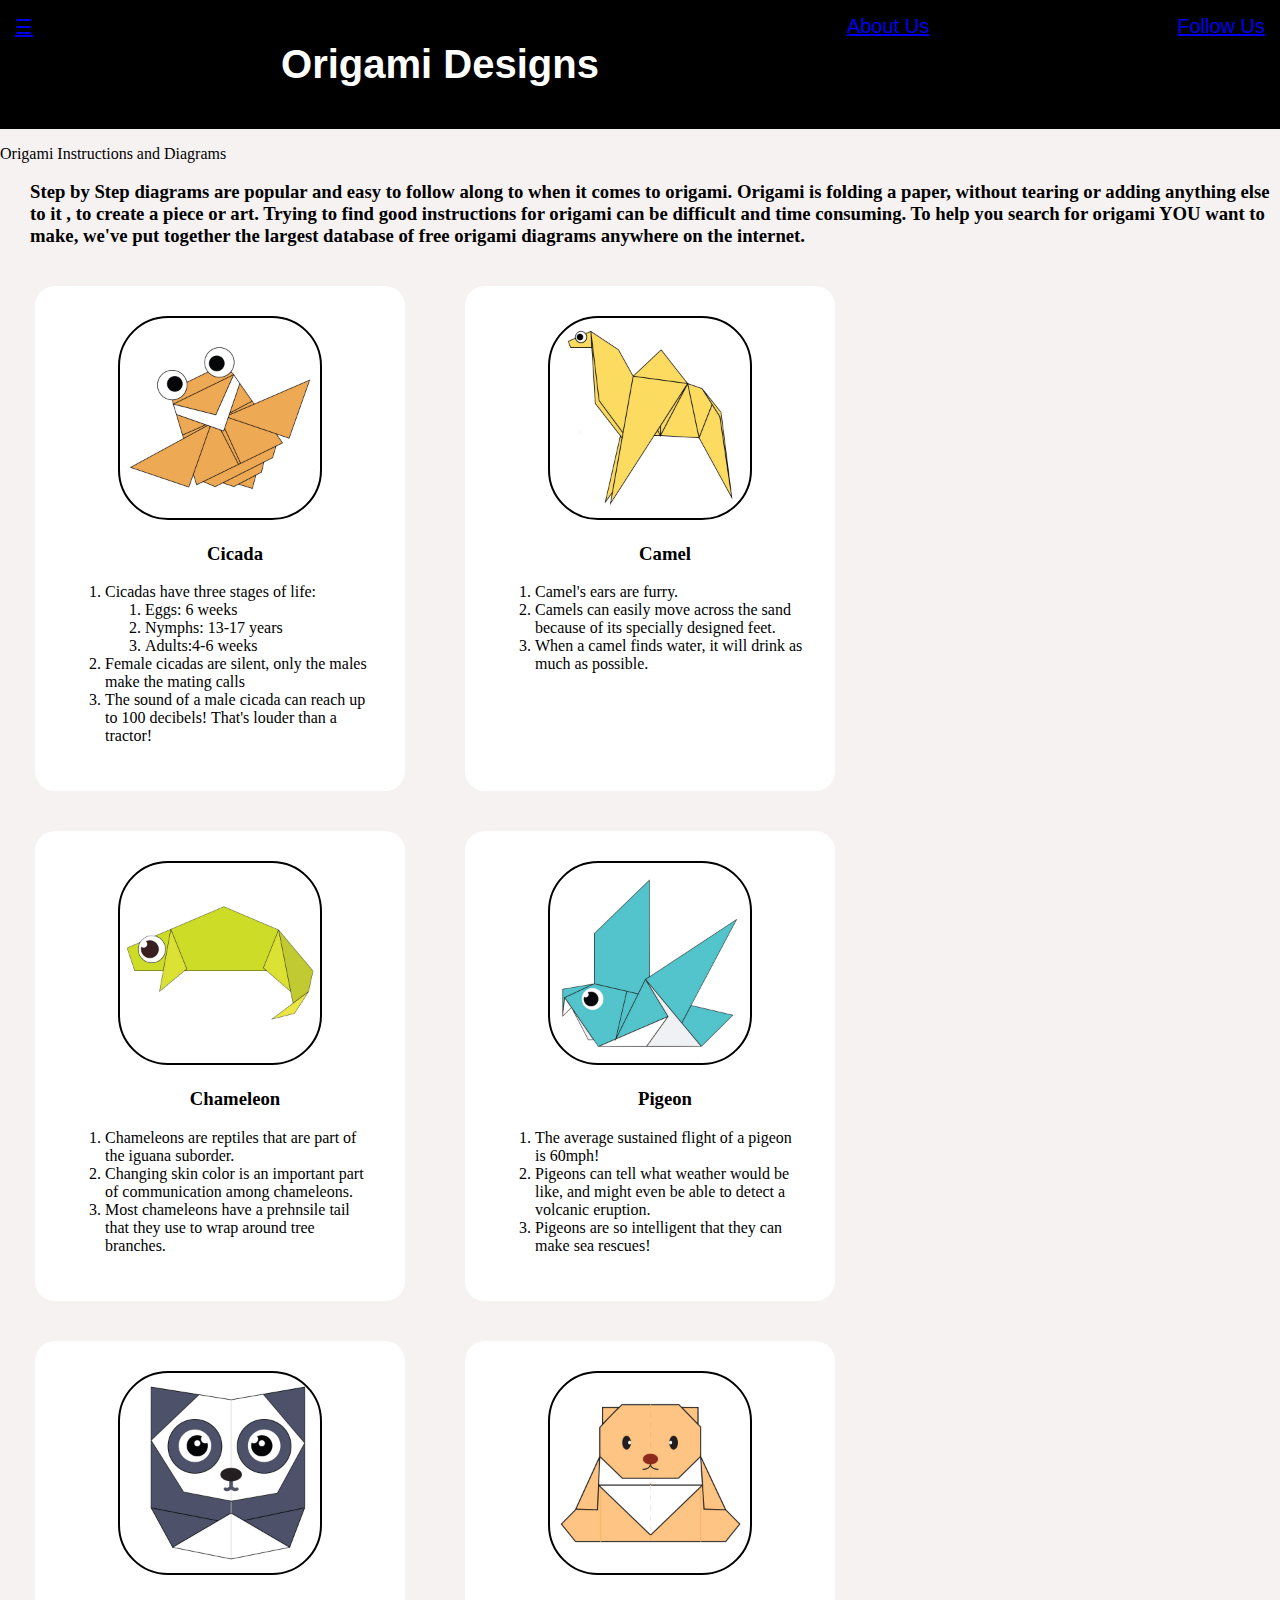
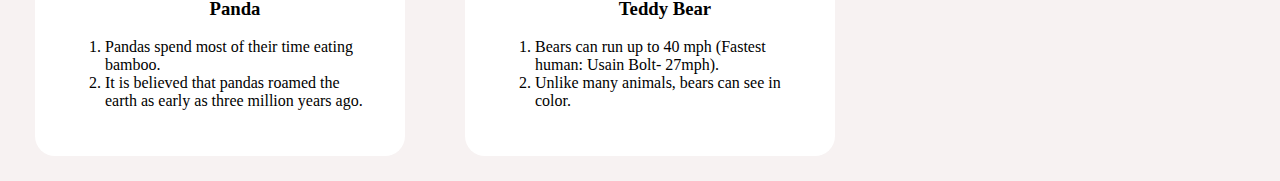
<file: index.html>
<!DOCTYPE html>
<html>
<head>
<title>Origami Designs</title>    
<link rel="stylesheet" type="text/css" href="style.css"/>
</head>
<body>
<div class="header">
    <div class="menu">
        <div><a href="#">☰</a></div>
        <div><h1><b><center>Origami Designs</center></b></h1></div>
 


        <div><a href="about.html"> About Us</a></div>
        <div><a href="followus.html">Follow Us</a></div>
    </div>
</div>
<div class="bodyimg">
<!-- <img src="th .jpg" height="100%" width="100%"> -->
<p>Origami Instructions and Diagrams</p>
<h3>Step by Step diagrams are popular and easy to follow along to when it comes to origami. 
Origami is folding a paper, without tearing or adding anything else to it
, to create a piece or art. Trying to find good instructions for origami 
can be difficult and time consuming. To help you search for origami YOU want to make, 
we've put together the largest database of free origami diagrams anywhere on the internet.
</h3>
</div>

    
    <div class="grid">
        <div class="origami">
            <center>
            <a href="http://origami.me/cicada"><img src="cicada.png" width="200px" height="200px"/></a> 
            <h3> Cicada </h3>
            </center>
            <p>
                <ol>
                    <li>Cicadas have three stages of life: </li>
                    <ol>
                        <li>Eggs: 6 weeks </li>
                        <li>Nymphs: 13-17 years</li>
                        <li>Adults:4-6 weeks</li></li>
                    </ol>
                    <li>Female cicadas are silent, only the males make the mating calls</li>
                    <li>The sound of a male cicada can reach up to 100 decibels! That's louder than a tractor!</li>   
                </ol>
            </p>
            </div>
        <div class="origami">
            <center>
            <a href="http://origami.me/camel/"><img src="camel.png" height="200px" width="200px"></a>
            <h3> Camel </h3>
            </center>
            <p>
                <ol>
                    <li>Camel's ears are furry.</li>
                    <li>Camels can easily move across the sand because of its specially designed feet.</li>
                    <li>When a camel finds water, it will drink as much as possible.</li>
                </ol>
            </p>
            </div>
        <div class="origami">
            <center>
            <a href="http://origami.me/chameleon/"><img src = "chameleon.png" width="200px" height = "200px"></a>  
            <h3> Chameleon</h3>
            </center>
                <p>
                    <ol>
                        <li>Chameleons are reptiles that are part of the iguana suborder.</li>
                        <li>Changing skin color is an important part of communication among chameleons.</li>
                        <li>Most chameleons have a prehnsile tail that they use to wrap around tree branches.</li>
                    </ol>
                </p>
                </div>
        <div class="origami">
            <center>
            <a href="http://origami.me/pigeon/"><img src="pigeon.png" width="200px" height="200px"></a>
            <h3> Pigeon</h3>
            </center>
                <p>
                    <ol>
                        <li>The average sustained flight of a pigeon is 60mph!</li>
                        <li>Pigeons can tell what weather would be like, and might even be able to detect a volcanic eruption.</li>
                        <li>Pigeons are so intelligent that they can make sea rescues!</li> 
                    </ol>
                </p>
                </div>
        <div class="origami">  
                    <center>    
                        <a href = "http://origami.me/panda/"><img src="panda.png" width = "200px" height = "200px"/></a>
                        <h3> Panda</h3>
                    </center>
                        <p>
                            <ol>
                                <li>Pandas spend most of their time eating bamboo.</li>
                                <li>It is believed that pandas roamed the earth as early as three million years ago.</li>
                            </ol>
                        </p>
                    </div>
        <div class="origami">
            <center>   
                <a href = "http://origami.me/teddy-bear/"><img src="teddy.png" width = "200px" height = "200px"/></a>
                <h3> Teddy Bear </h3>
                </center>   
                <p>
                    <ol>
                        <li>Bears can run up to 40 mph (Fastest human: Usain Bolt- 27mph).</li>
                        <li>Unlike many animals, bears can see in color.</li>
                    </ol>
                </p>
            </div>
        </div>
    </body>


</html>
</file>
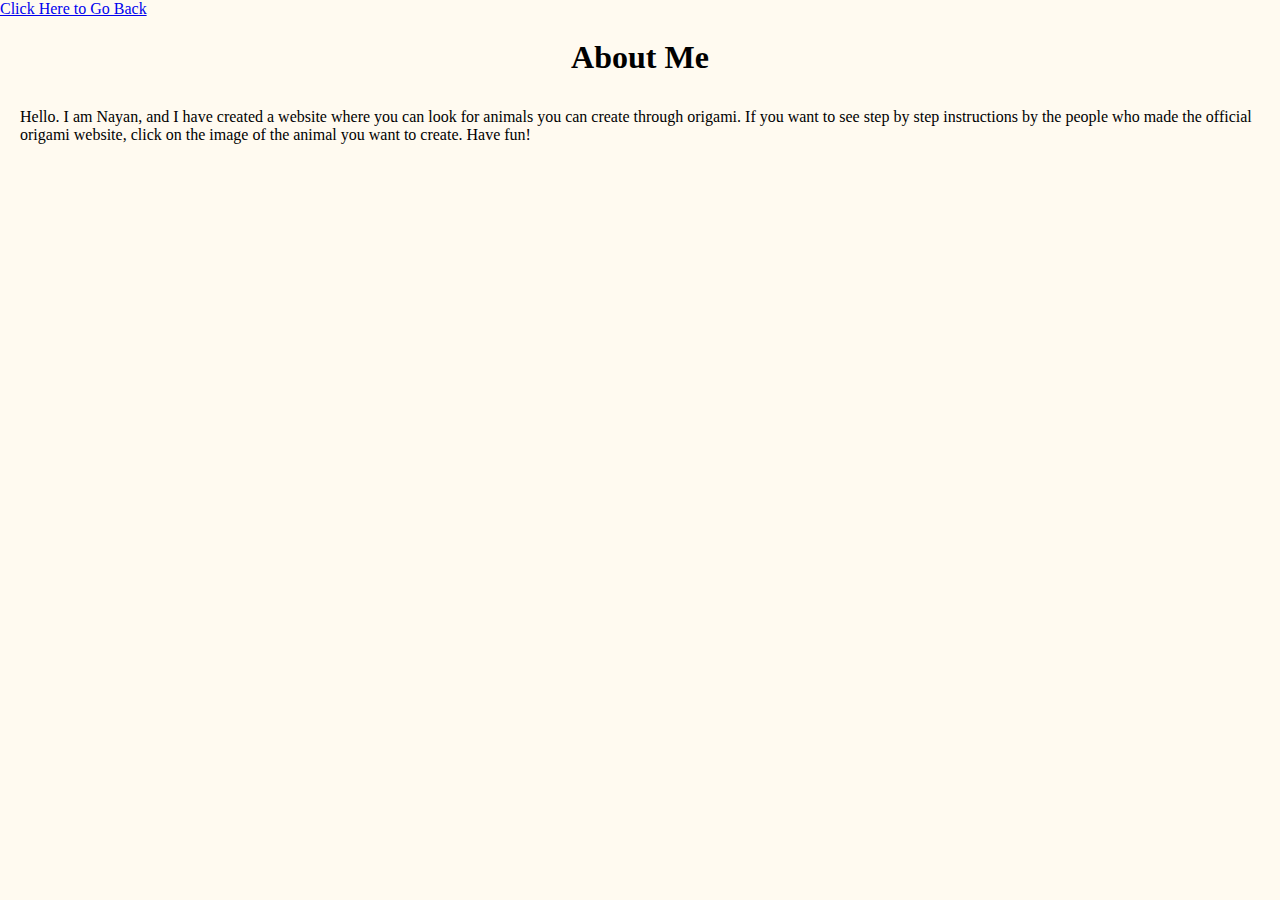
<file: about.html>
<!DOCTYPE html>
<html>
<head>
    <title>About Me</title>
    <link rel="stylesheet" type="text/css" href="style1.css"/>
</head> 
<body>
<div><a href="index.html">Click Here to Go Back</a>
  <div class="header">
      <div class="menu">
          <div><h1><center>About Me</center></h1></div>
  </div>
  </div>

  <p>Hello. I am Nayan, and I have created a website where you can look for animals you can create through origami. If you want to see step by step instructions by the people who made the official origami website, click on the image of the animal you want to create. Have fun!</p>
</body>
    </html>
</file>
<file: style.css>
.menu{
    display:flex;
    justify-content: space-between;
    background-color: #000000;
    font-size: 20px;
    font-family: sans-serif;
    font-weight: 400;
    color:#ffffff;
    padding:15px;
}
h3{
    margin-left: 30px;
}
body{
    margin: 0px;
    background: #f7f2f2;
}
.origami{
    border-radius: 20px;
    background-color:#ffffff;
     padding:30px;
     margin-top:20px;
     margin-bottom:20px;
     margin-left: 30px;
     margin-right: 30px;
    width:310px;
    font-family: fantasy;
}
.grid{
    margin: 5px;
    display:flex;
    flex-wrap: wrap;
}
.grid img{
   
    border: 2px solid #000000;
    border-radius: 50px;
}
</file>
<file: style1.css>
p{
    padding: 10px;
    margin:10px;
    
}

body{
    background-color:#fffaf0;
    margin:0px;
}
</file>
